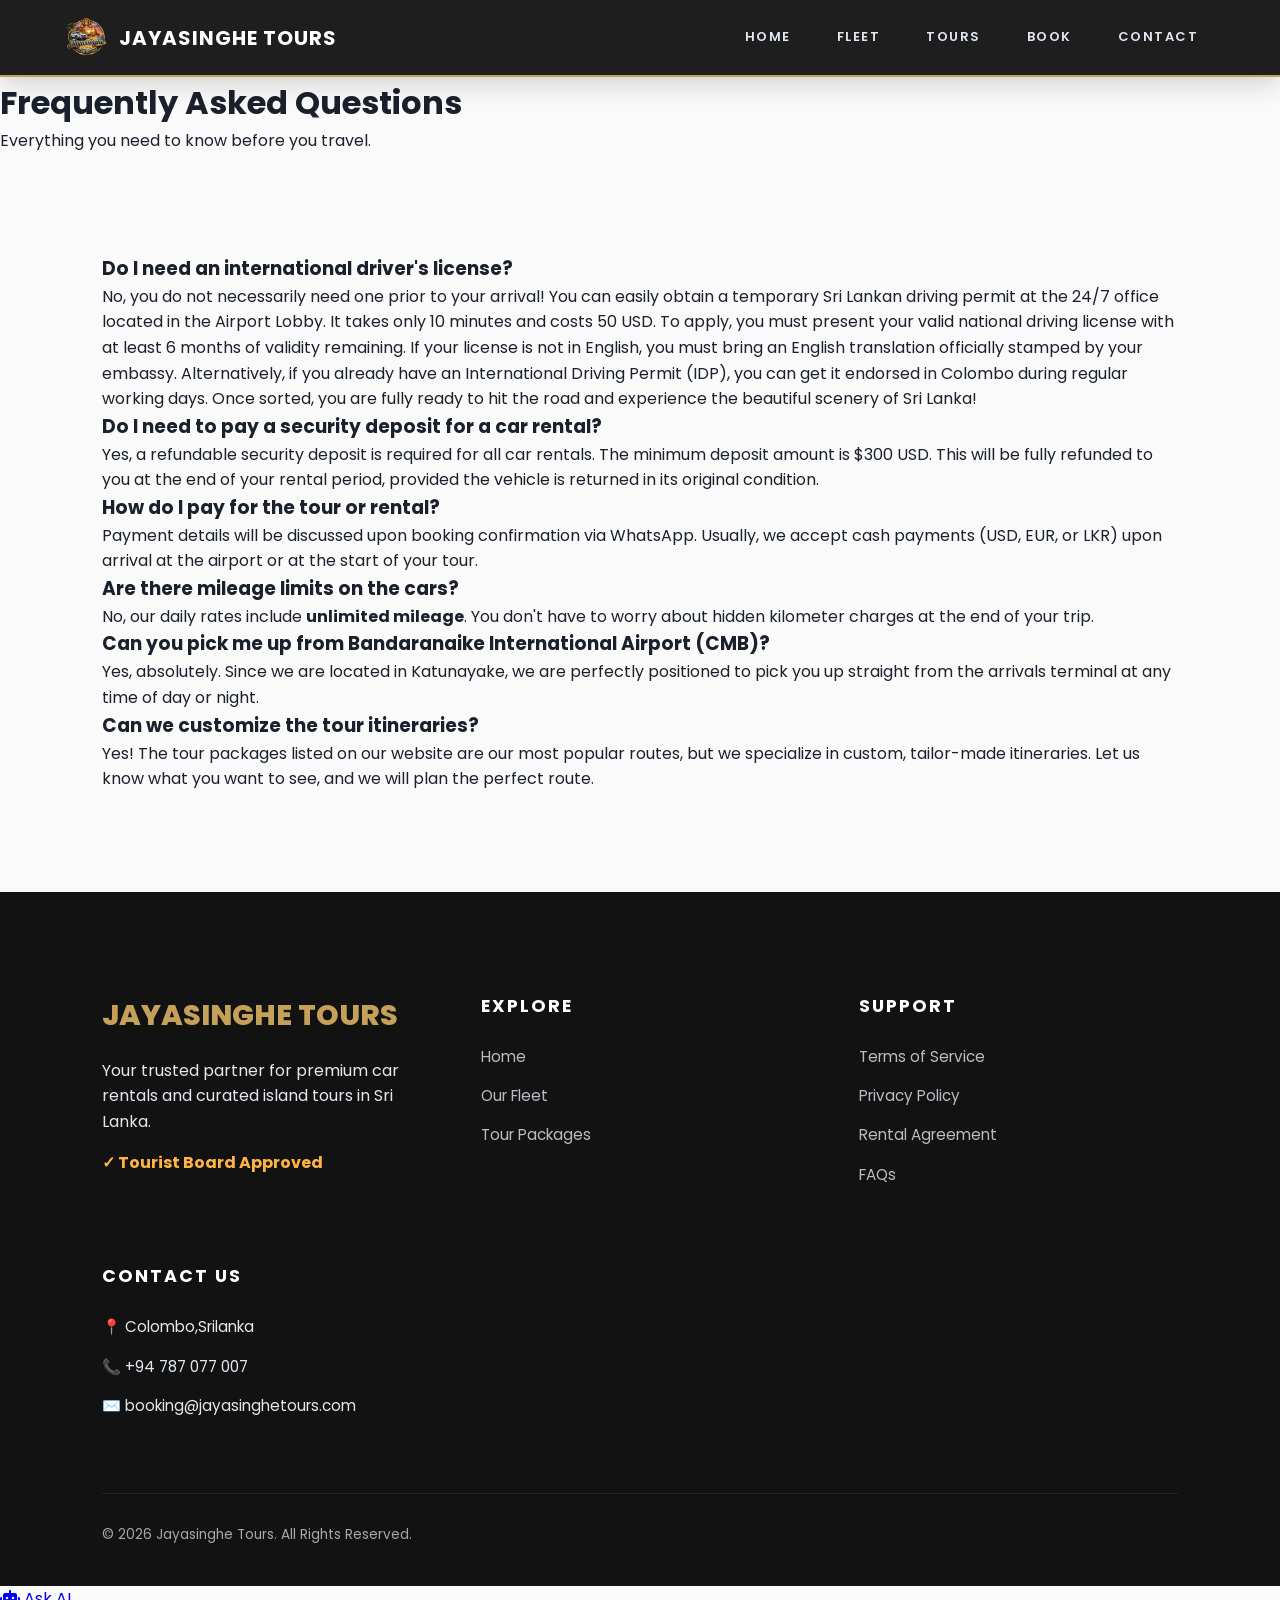
<file: faq.html>
<!DOCTYPE html>
<html lang="en">

<head>
  <meta charset="UTF-8">
  <meta name="viewport" content="width=device-width, initial-scale=1.0">
  <title>FAQs | Jayasinghe Tours</title>
  <meta name="description"
    content="Frequently asked questions about Jayasinghe Tours car rentals, day tours, and Sri Lanka travel packages.">
  <link rel="stylesheet" href="style.css">
  <link rel="preconnect" href="https://fonts.googleapis.com">
  <link rel="preconnect" href="https://fonts.gstatic.com" crossorigin>
  <link href="https://fonts.googleapis.com/css2?family=Poppins:wght@300;400;600;700&display=swap" rel="stylesheet">
  <link rel="icon" type="image/png" href="images/fav.png">
  <link rel="stylesheet" href="https://cdnjs.cloudflare.com/ajax/libs/font-awesome/6.4.0/css/all.min.css">
</head>

<body>

  <nav class="navbar">
    <a href="index.html" class="navbar-brand" style="text-decoration:none;">
      <img src="images/logo.png" alt="Jayasinghe Tours Logo">
      <h2>Jayasinghe Tours</h2>
    </a>
    <button class="hamburger" id="hamburger" aria-label="Toggle Navigation Menu">
      <span></span>
      <span></span>
      <span></span>
    </button>
    <div class="nav-links" id="nav-links">
      <a href="index.html">Home</a>
      <a href="index.html#cars">Fleet</a>
      <a href="index.html#tours">Tours</a>
      <a href="index.html#booking">Book</a>
      <a href="index.html#contact">Contact</a>
    </div>
  </nav>

  <header class="page-header">
    <h1>Frequently Asked Questions</h1>
    <p>Everything you need to know before you travel.</p>
  </header>

  <section class="section">
    <div class="legal-container reveal">

      <div class="faq-item">
        <h3>Do I need an international driver's license?</h3>
        <p>No, you do not necessarily need one prior to your arrival! You can easily obtain a temporary Sri Lankan
          driving permit at the 24/7 office located in the Airport Lobby. It takes only 10 minutes and costs 50 USD. To
          apply, you must present your valid national driving license with at least 6 months of validity remaining. If
          your license is not in English, you must bring an English translation officially stamped by your embassy.
          Alternatively, if you already have an International Driving Permit (IDP), you can get it endorsed in Colombo
          during regular working days. Once sorted, you are fully ready to hit the road and experience the beautiful
          scenery of Sri Lanka!</p>
      </div>

      <div class="faq-item">
        <h3>Do I need to pay a security deposit for a car rental?</h3>
        <p>Yes, a refundable security deposit is required for all car rentals. The minimum deposit amount is $300 USD. This will be fully refunded to you at the end of your rental period, provided the vehicle is returned in its original condition.</p>
      </div>

      <div class="faq-item">
        <h3>How do I pay for the tour or rental?</h3>
        <p>Payment details will be discussed upon booking confirmation via WhatsApp. Usually, we accept cash payments
          (USD, EUR, or LKR) upon arrival at the airport or at the start of your tour.</p>
      </div>

      <div class="faq-item">
        <h3>Are there mileage limits on the cars?</h3>
        <p>No, our daily rates include <strong>unlimited mileage</strong>. You don't have to worry about hidden
          kilometer charges at the end of your trip.</p>
      </div>

      <div class="faq-item">
        <h3>Can you pick me up from Bandaranaike International Airport (CMB)?</h3>
        <p>Yes, absolutely. Since we are located in Katunayake, we are perfectly positioned to pick you up straight from
          the arrivals terminal at any time of day or night.</p>
      </div>

      <div class="faq-item">
        <h3>Can we customize the tour itineraries?</h3>
        <p>Yes! The tour packages listed on our website are our most popular routes, but we specialize in custom,
          tailor-made itineraries. Let us know what you want to see, and we will plan the perfect route.</p>
      </div>

    </div>
  </section>

  <footer class="premium-footer" id="contact">
    <div class="footer-grid">
      <div class="footer-brand">
        <h3>Jayasinghe Tours</h3>
        <p>Your trusted partner for premium car rentals and curated island tours in Sri Lanka.</p>
        <p style="margin-top: 15px; font-weight: bold; color: #ffb347;">✓ Tourist Board Approved</p>
      </div>
      <div class="footer-links">
        <h3>Explore</h3>
        <ul>
          <li><a href="index.html">Home</a></li>
          <li><a href="index.html#cars">Our Fleet</a></li>
          <li><a href="index.html#tours">Tour Packages</a></li>
        </ul>
      </div>
      <div class="footer-links">
        <h3>Support</h3>
        <ul>
          <li><a href="terms.html">Terms of Service</a></li>
          <li><a href="privacy.html">Privacy Policy</a></li>
          <li><a href="rental-agreement.html">Rental Agreement</a></li>
          <li><a href="faq.html">FAQs</a></li>
        </ul>
      </div>
      <div class="footer-contact">
        <h3>Contact Us</h3>
        <ul>
          <li>📍 Colombo,Srilanka</li>
          <li>📞 +94 787 077 007</li>
          <li>✉️ booking@jayasinghetours.com</li>
        </ul>
      </div>
    </div>
    <div class="footer-bottom">
      <div class="copyright">&copy; 2026 Jayasinghe Tours. All Rights Reserved.</div>
    </div>
  </footer>

  <script src="script.js"></script>
  <!-- Floating AI Assistant Button -->
  <a href="ai-assistant.html" class="floating-ai-btn" aria-label="Open AI Assistant">
    <i class="fas fa-robot"></i>
    <span class="ai-tooltip">Ask AI</span>
  </a>
</body>

</html>
</file>
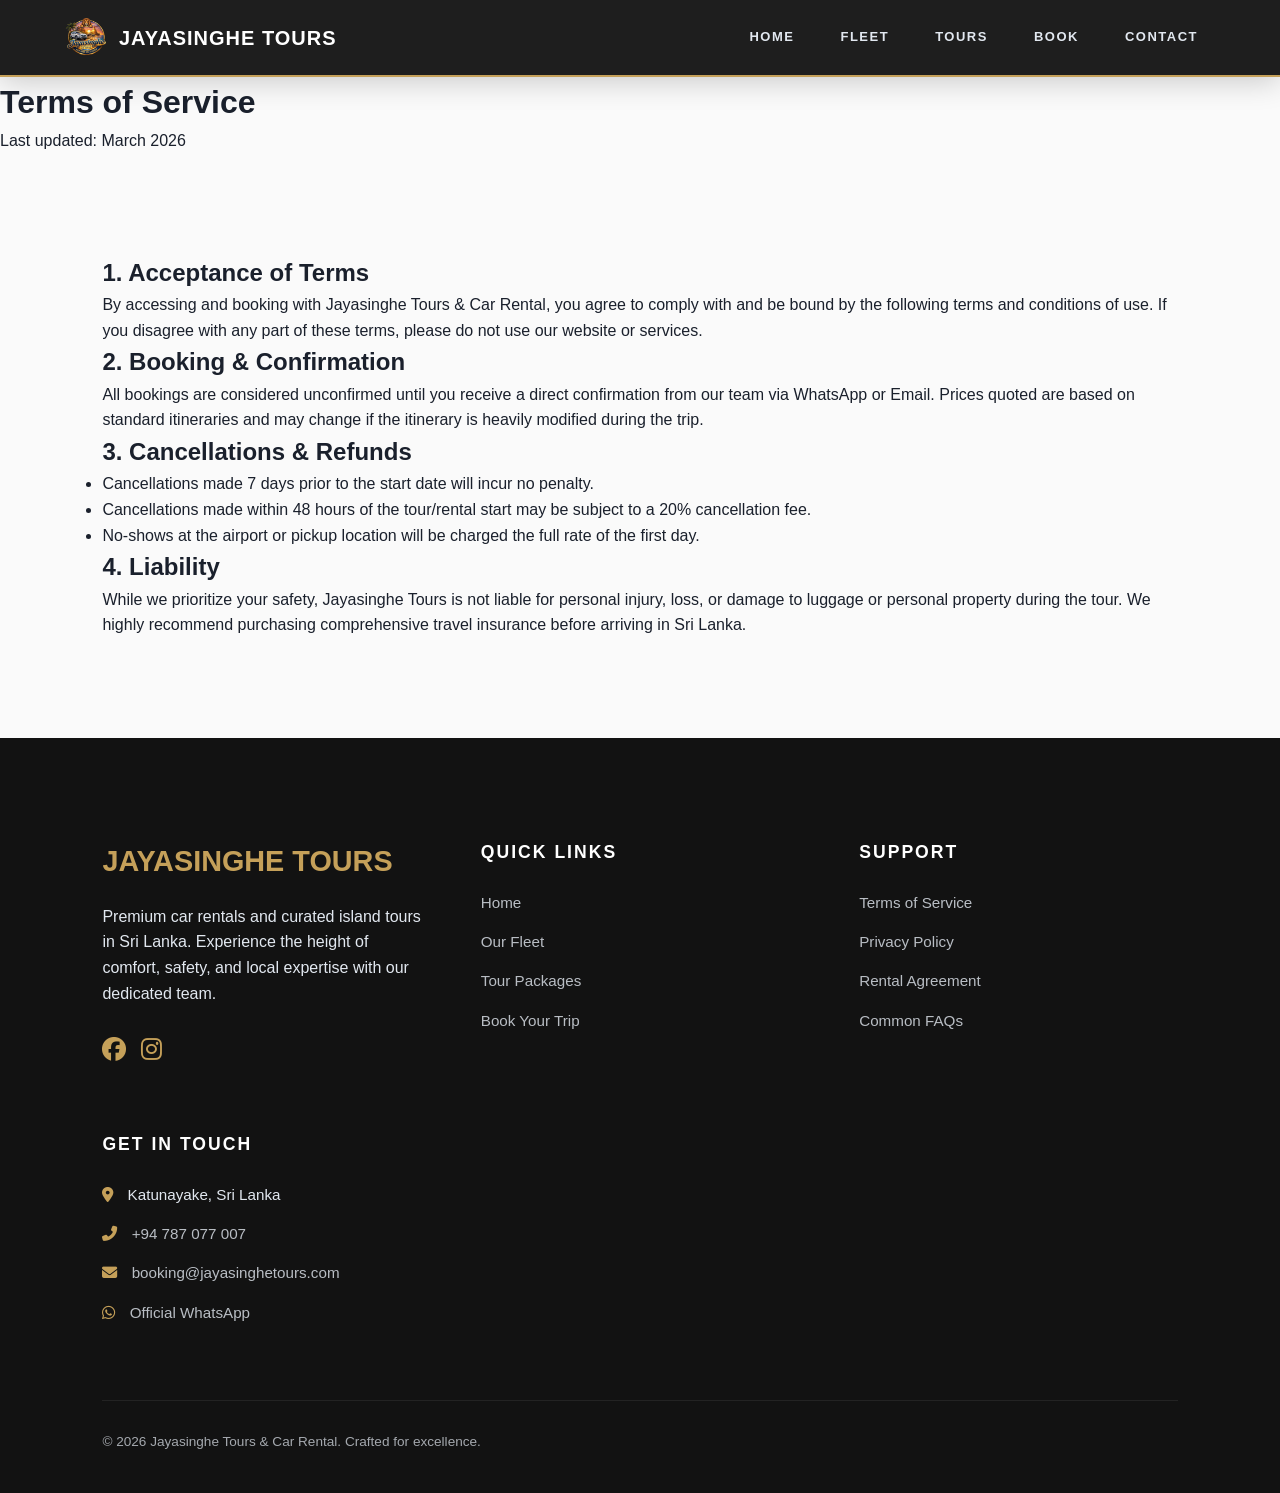
<file: terms.html>
<!DOCTYPE html>
<html lang="en">
<head>
  <meta charset="UTF-8">
  <meta name="viewport" content="width=device-width, initial-scale=1.0">
  <title>Terms & Conditions | Jayasinghe Tours</title>
  <link rel="stylesheet" href="style.css">
  <link rel="stylesheet" href="https://cdnjs.cloudflare.com/ajax/libs/font-awesome/6.4.0/css/all.min.css">
</head>
<body>

<nav class="navbar">
  <a href="index.html" class="navbar-brand" style="text-decoration:none;">
    <img src="images/logo.png" alt="Jayasinghe Tours Logo">
    <h2>Jayasinghe Tours</h2>
  </a>
  <button class="hamburger" id="hamburger" aria-label="Toggle Navigation Menu">
    <span></span>
    <span></span>
    <span></span>
  </button>
  <div class="nav-links" id="nav-links">
    <a href="index.html">Home</a>
    <a href="index.html#cars">Fleet</a>
    <a href="index.html#tours">Tours</a>
    <a href="index.html#booking">Book</a>
    <a href="index.html#contact">Contact</a>
  </div>
</nav>

<header class="page-header">
  <h1>Terms of Service</h1>
  <p>Last updated: March 2026</p>
</header>

<section class="section">
  <div class="legal-container reveal">
    <h2>1. Acceptance of Terms</h2>
    <p>By accessing and booking with Jayasinghe Tours & Car Rental, you agree to comply with and be bound by the following terms and conditions of use. If you disagree with any part of these terms, please do not use our website or services.</p>

    <h2>2. Booking & Confirmation</h2>
    <p>All bookings are considered unconfirmed until you receive a direct confirmation from our team via WhatsApp or Email. Prices quoted are based on standard itineraries and may change if the itinerary is heavily modified during the trip.</p>

    <h2>3. Cancellations & Refunds</h2>
    <ul>
      <li>Cancellations made 7 days prior to the start date will incur no penalty.</li>
      <li>Cancellations made within 48 hours of the tour/rental start may be subject to a 20% cancellation fee.</li>
      <li>No-shows at the airport or pickup location will be charged the full rate of the first day.</li>
    </ul>

    <h2>4. Liability</h2>
    <p>While we prioritize your safety, Jayasinghe Tours is not liable for personal injury, loss, or damage to luggage or personal property during the tour. We highly recommend purchasing comprehensive travel insurance before arriving in Sri Lanka.</p>
  </div>
</section>

  <footer class="premium-footer" id="contact">
    <div class="footer-grid">
      <div class="footer-brand">
        <h3>Jayasinghe Tours</h3>
        <p>Premium car rentals and curated island tours in Sri Lanka. Experience the height of comfort, safety, and local expertise with our dedicated team.</p>
        <div class="social-icons" style="margin-top: 25px; display: flex; gap: 15px;">
            <a href="https://www.facebook.com/JayasingheTour/" target="_blank" aria-label="Facebook" style="color: var(--primary-gold); font-size: 1.5rem;"><i class="fab fa-facebook"></i></a>
            <a href="#" aria-label="Instagram" style="color: var(--primary-gold); font-size: 1.5rem;"><i class="fab fa-instagram"></i></a>
            <a href="#" aria-label="TripAdvisor" style="color: var(--primary-gold); font-size: 1.5rem;"><i class="fab fa-tripadvisor"></i></a>
        </div>
      </div>

      <div class="footer-links">
        <h3>Quick Links</h3>
        <ul>
          <li><a href="index.html">Home</a></li>
          <li><a href="index.html#cars">Our Fleet</a></li>
          <li><a href="index.html#tours">Tour Packages</a></li>
          <li><a href="index.html#booking">Book Your Trip</a></li>
        </ul>
      </div>

      <div class="footer-links">
        <h3>Support</h3>
        <ul>
          <li><a href="terms.html">Terms of Service</a></li>
          <li><a href="privacy.html">Privacy Policy</a></li>
          <li><a href="rental-agreement.html">Rental Agreement</a></li>
          <li><a href="faq.html">Common FAQs</a></li>
        </ul>
      </div>

      <div class="footer-contact">
        <h3>Get In Touch</h3>
        <ul>
          <li><i class="fas fa-map-marker-alt" style="color: var(--primary-gold); margin-right: 10px;"></i> Katunayake, Sri Lanka</li>
          <li><i class="fas fa-phone-alt" style="color: var(--primary-gold); margin-right: 10px;"></i> <a href="tel:+94787077007">+94 787 077 007</a></li>
          <li><i class="fas fa-envelope" style="color: var(--primary-gold); margin-right: 10px;"></i> <a href="mailto:booking@jayasinghetours.com">booking@jayasinghetours.com</a></li>
          <li><i class="fab fa-whatsapp" style="color: var(--primary-gold); margin-right: 10px;"></i> <a href="https://wa.me/94787077007">Official WhatsApp</a></li>
        </ul>
      </div>
    </div>

    <div class="footer-bottom">
      <div class="copyright">&copy; 2026 Jayasinghe Tours & Car Rental. Crafted for excellence.</div>
    </div>
  </footer>

<script src="script.js"></script>
</body>
</html>
</file>
<file: style.css>
:root {
    --primary-gold: #C5A059;
    --primary-dark: #121212;
    --secondary-dark: #1E1E1E;
    --accent-gold: #E5C27C;
    --text-main: #1A202C;
    --text-muted: #4A5568;
    --text-light: #E2E8F0;
    --white: #FFFFFF;
    --glass: rgba(255, 255, 255, 0.05);
    --glass-border: rgba(255, 255, 255, 0.1);
    --shadow-soft: 0 10px 30px rgba(0, 0, 0, 0.08);
    --shadow-gold: 0 10px 25px rgba(197, 160, 89, 0.3);
}

* {
    box-sizing: border-box;
    margin: 0;
    padding: 0;
    font-family: 'Poppins', sans-serif;
}

html {
    scroll-behavior: smooth;
}

body {
    background: #fafafa;
    color: var(--text-main);
    line-height: 1.6;
    -webkit-overflow-scrolling: touch;
}

/* SEO Helper */
.sr-only {
    position: absolute;
    width: 1px;
    height: 1px;
    padding: 0;
    margin: -1px;
    overflow: hidden;
    clip: rect(0, 0, 0, 0);
    border: 0;
}

/* ========================================= */
/* 2. PRELOADER                              */
/* ========================================= */
#preloader {
    position: fixed;
    top: 0;
    left: 0;
    width: 100%;
    height: 100%;
    background: #ffffff;
    display: flex;
    justify-content: center;
    align-items: center;
    z-index: 9999;
    transition: opacity 0.5s ease;
    pointer-events: none;
}

.spinner {
    width: 50px;
    height: 50px;
    border: 5px solid #f3f3f3;
    border-top: 5px solid #ffb347;
    border-radius: 50%;
    animation: spin 1s linear infinite;
    margin: 0 auto;
}

.welcome-text {
    color: #1a202c;
    font-size: 24px;
    margin-top: 20px;
    animation: pulse 1.5s infinite;
    text-align: center;
    font-weight: 600;
}

@keyframes spin {
    0% {
        transform: rotate(0deg);
    }

    100% {
        transform: rotate(360deg);
    }
}

@keyframes pulse {
    0% {
        opacity: 0.6;
    }

    50% {
        opacity: 1;
    }

    100% {
        opacity: 0.6;
    }
}

/* ========================================= */
/* 3. PREMIUM NAVBAR                         */
/* ========================================= */
.navbar {
    display: flex;
    justify-content: space-between;
    align-items: center;
    background: rgba(18, 18, 18, 0.95);
    -webkit-backdrop-filter: blur(15px);
    backdrop-filter: blur(15px);
    box-shadow: 0 4px 30px rgba(0, 0, 0, 0.2);
    padding: 15px 5%;
    border-bottom: 2px solid var(--primary-gold);
    position: -webkit-sticky;
    position: sticky;
    top: 0;
    z-index: 1000;
}

.navbar-brand {
    display: flex;
    align-items: center;
    gap: 10px;
    text-decoration: none;
}

.navbar-brand img {
    height: 45px;
}

.navbar-brand h2 {
    font-size: 20px;
    color: #ffffff;
    letter-spacing: 1px;
    text-transform: uppercase;
}

.nav-links {
    display: flex;
    align-items: center;
}

.nav-links a {
    color: var(--text-light);
    font-weight: 600;
    text-transform: uppercase;
    font-size: 13px;
    letter-spacing: 1.5px;
    padding: 8px 18px;
    border-radius: 4px;
    text-decoration: none;
    margin-left: 10px;
    transition: all 0.4s cubic-bezier(0.4, 0, 0.2, 1);
    position: relative;
}

.nav-links a::after {
    content: '';
    position: absolute;
    bottom: 0;
    left: 50%;
    width: 0;
    height: 2px;
    background: var(--primary-gold);
    transition: 0.3s;
    transform: translateX(-50%);
}

.nav-links a:hover {
    color: var(--primary-gold);
}

.nav-links a:hover::after {
    width: 40%;
}

.hamburger {
    display: none;
    cursor: pointer;
    border: none;
    background: transparent;
    padding: 5px;
    outline: none;
}

.hamburger span {
    display: block;
    width: 25px;
    height: 3px;
    background: #ffffff;
    margin: 5px 0;
    transition: 0.4s ease;
    transform-origin: 1px;
}

.hamburger.active span:nth-child(1) {
    transform: rotate(45deg);
}

.hamburger.active span:nth-child(2) {
    opacity: 0;
}

.hamburger.active span:nth-child(3) {
    transform: rotate(-45deg);
}

/* ========================================= */
/* 4. HERO SLIDER                             */
/* ========================================= */

.hero-slider {
    width: 100%;
    position: relative;
    overflow: hidden;
    background: #0a0a0a;
    /* Fixed Ratio 2.6:1 matches the panoramic banners perfectly */
    aspect-ratio: 2.6 / 1;
}

.slide {
    position: absolute;
    inset: 0;
    width: 100%;
    height: 100%;
    opacity: 0;
    transition: opacity 1.5s ease-in-out;
    pointer-events: none;
    z-index: 0;
}

.active-slide {
    opacity: 1;
    z-index: 1;
    pointer-events: auto;
}

.slide-bg-img {
    position: absolute;
    inset: 0;
    width: 100%;
    height: 100%;
    /* Covers the container perfectly without cropping the sides of the 2.6:1 banners */
    object-fit: cover;
    object-position: center center;
    display: block;
    transform-origin: center center;
    will-change: transform;
}

.active-slide .slide-bg-img {
    animation: kenBurns 20s ease-in-out infinite alternate;
}

@keyframes kenBurns {
    from { transform: scale(1);    }
    to   { transform: scale(1.06); }
}

.slide-overlay {
    position: absolute;
    inset: 0;
    /* Subtle darken at bottom to make button stand out */
    background: linear-gradient(
        to bottom,
        rgba(0, 0, 0, 0.05) 0%,
        rgba(0, 0, 0, 0.45) 100%
    );
    z-index: 1;
}

/* Repositioned Call to Action Button */
.slide-cta {
    position: absolute;
    bottom: 12%; 
    left: 50%;
    transform: translateX(-50%);
    z-index: 5;
    width: 100%;
    text-align: center;
}

.dots-container {
    position: absolute;
    bottom: 25px;
    left: 0;
    width: 100%;
    text-align: center;
    z-index: 10;
}


.dot {
    display: inline-block;
    width: 8px;
    height: 8px;
    margin: 0 8px;
    background: rgba(255, 255, 255, 0.3);
    border-radius: 50%;
    cursor: pointer;
    transition: 0.4s ease;
    border: 1px solid rgba(255, 255, 255, 0.5);
}

.active-dot {
    background: var(--primary-gold);
    border-color: var(--primary-gold);
    transform: scale(1.5);
}

.hero-btn,
.btn-submit {
    display: inline-flex;
    align-items: center;
    gap: 10px;
    padding: 18px 40px;
    border-radius: 4px;
    font-weight: 700;
    text-decoration: none;
    cursor: pointer;
    background: linear-gradient(135deg, var(--primary-gold) 0%, var(--accent-gold) 100%);
    box-shadow: var(--shadow-gold);
    border: none;
    color: #121212;
    transition: all 0.4s cubic-bezier(0.175, 0.885, 0.32, 1.275);
    text-transform: uppercase;
    letter-spacing: 1px;
    font-size: 14px;
}

.hero-btn:hover,
.btn-submit:hover {
    transform: translateY(-5px);
    box-shadow: 0 15px 35px rgba(197, 160, 89, 0.5);
}

/* ========================================= */
/* 5. SECTIONS & CARDS                       */
/* ========================================= */
.section {
    padding: 100px 8%;
}

.section-header {
    text-align: center;
    margin-bottom: 60px;
    max-width: 800px;
    margin-left: auto;
    margin-right: auto;
}

.section-header h2 {
    font-size: 3rem;
    color: var(--primary-dark);
    margin-bottom: 15px;
    font-weight: 800;
    text-transform: uppercase;
    letter-spacing: -0.5px;
}

.section-header p {
    color: var(--text-muted);
    font-size: 1.2rem;
    font-weight: 400;
}

.cards-grid {
    display: grid;
    grid-template-columns: repeat(auto-fit, minmax(320px, 1fr));
    gap: 40px;
}

.horizontal-card {
    background: var(--white);
    border-radius: 4px;
    overflow: hidden;
    cursor: pointer;
    border: 1px solid rgba(0, 0, 0, 0.05);
    box-shadow: var(--shadow-soft);
    transition: all 0.5s cubic-bezier(0.23, 1, 0.32, 1);
    position: relative;
}

.horizontal-card::after {
    content: '';
    position: absolute;
    bottom: 0;
    left: 0;
    width: 100%;
    height: 3px;
    background: var(--primary-gold);
    transform: scaleX(0);
    transition: 0.4s cubic-bezier(0.165, 0.84, 0.44, 1);
    transform-origin: left;
    z-index: 5; /* Ensure it stays on top of .card-content */
}

.horizontal-card:hover {
    transform: translateY(-15px);
    box-shadow: 0 20px 40px rgba(0, 0, 0, 0.12);
}

.horizontal-card:hover::after {
    transform: scaleX(1);
}

.horizontal-card img {
    width: 100%;
    height: 250px;
    object-fit: cover;
    transition: 0.6s;
}

.horizontal-card:hover img {
    transform: scale(1.1);
}

.card-content {
    padding: 30px;
    position: relative;
    background: var(--white);
    z-index: 2;
}

.card-content h3 {
    font-size: 1.5rem;
    color: var(--primary-dark);
    margin-bottom: 8px;
    font-weight: 700;
}

.subtitle {
    color: var(--primary-gold);
    font-size: 0.85rem;
    margin-bottom: 15px;
    font-weight: 700;
    text-transform: uppercase;
    letter-spacing: 1px;
}

.desc {
    color: var(--text-muted);
    font-size: 0.95rem;
    line-height: 1.7;
}

.price {
    color: var(--primary-dark);
    font-weight: 800;
    font-size: 1.4rem;
    margin: 20px 0;
    display: flex;
    align-items: center;
    gap: 5px;
}

.price::before {
    content: 'Starts';
    font-size: 0.7rem;
    font-weight: 600;
    text-transform: uppercase;
    color: var(--text-muted);
}

.view-btn {
    display: inline-block;
    color: var(--primary-dark);
    font-weight: 700;
    font-size: 0.85rem;
    text-transform: uppercase;
    letter-spacing: 1px;
    border-bottom: 2px solid var(--primary-gold);
    padding-bottom: 2px;
}

/* ========================================= */
/* 6. BOOKING FORM                           */
/* ========================================= */
.booking-card {
    background: var(--white);
    padding: 50px;
    border-radius: 4px;
    box-shadow: var(--shadow-soft);
    max-width: 800px;
    margin: 0 auto;
    border: 1px solid rgba(0, 0, 0, 0.05);
}

.form-row {
    display: grid;
    grid-template-columns: 1fr 1fr;
    gap: 20px;
    margin-bottom: 20px;
}

input,
select,
textarea {
    width: 100%;
    padding: 16px;
    border: 1px solid #e2e8f0;
    border-radius: 4px;
    font-size: 15px;
    outline: none;
    transition: 0.3s;
    background: #fafafa;
}

input:focus,
select:focus,
textarea:focus {
    border-color: var(--primary-gold);
    box-shadow: 0 0 0 3px rgba(197, 160, 89, 0.1);
    background: var(--white);
}

.btn-submit {
    width: 100%;
    margin-top: 10px;
    font-size: 16px;
    justify-content: center;
}

.booking-btn-row {
    display: flex;
    gap: 20px;
    margin-top: 30px;
    flex-wrap: wrap;
}

.booking-action-btn {
    flex: 1 1 0;
    min-width: 180px;
    display: flex;
    align-items: center;
    justify-content: center;
    gap: 12px;
    padding: 18px 25px;
    border-radius: 4px;
    font-size: 14px;
    font-weight: 700;
    text-decoration: none;
    cursor: pointer;
    border: none;
    transition: all 0.4s cubic-bezier(0.165, 0.84, 0.44, 1);
    letter-spacing: 1px;
    text-transform: uppercase;
}

.email-btn {
    background: var(--primary-dark);
    color: var(--white);
}

.email-btn:hover {
    background: #000;
    transform: translateY(-3px);
    box-shadow: 0 10px 20px rgba(0, 0, 0, 0.15);
}

.whatsapp-btn {
    background: #25D366;
    color: #fff;
}

.whatsapp-btn:hover {
    background: #128C4A;
    transform: translateY(-3px);
    box-shadow: 0 10px 20px rgba(37, 211, 102, 0.2);
}

/* ========================================= */
/* 7. FOOTER                                 */
/* ========================================= */
.premium-footer {
    background: var(--primary-dark);
    color: var(--text-light);
    padding: 100px 8% 40px;
}

.footer-grid {
    display: grid;
    grid-template-columns: repeat(auto-fit, minmax(250px, 1fr));
    gap: 60px;
    margin-bottom: 60px;
}

.footer-brand h3 {
    color: var(--primary-gold);
    font-size: 1.8rem;
    margin-bottom: 20px;
    font-weight: 800;
    text-transform: uppercase;
}

.footer-links h3,
.footer-contact h3 {
    color: var(--white);
    margin-bottom: 25px;
    font-size: 1.1rem;
    text-transform: uppercase;
    letter-spacing: 2px;
}

.footer-links ul,
.footer-contact ul {
    list-style: none;
}

.footer-links li,
.footer-contact li {
    margin-bottom: 15px;
    font-size: 0.95rem;
}

.footer-links a,
.footer-contact a {
    color: var(--text-light);
    text-decoration: none;
    transition: 0.3s;
    opacity: 0.8;
}

.footer-links a:hover,
.footer-contact a:hover {
    color: var(--primary-gold);
    padding-left: 8px;
    opacity: 1;
}

.footer-contact a:hover {
    padding-left: 0;
}

.footer-bottom {
    border-top: 1px solid rgba(255, 255, 255, 0.1);
    padding-top: 30px;
    display: flex;
    justify-content: space-between;
    align-items: center;
    flex-wrap: wrap;
    font-size: 0.85rem;
    opacity: 0.7;
}

/* ========================================= */
/* 8. MODALS                                 */
/* ========================================= */
.modal {
    display: none;
    position: fixed;
    z-index: 2000;
    top: 0;
    left: 0;
    width: 100%;
    height: 100%;
    background: rgba(10, 10, 10, 0.95);
    overflow-y: auto;
    -webkit-overflow-scrolling: touch;
    -webkit-backdrop-filter: blur(10px);
    backdrop-filter: blur(10px);
}

.modal-content {
    background: var(--white);
    margin: 3% auto;
    padding: 40px;
    width: 90%;
    max-width: 850px;
    border-radius: 4px;
    position: relative;
    box-shadow: 0 50px 100px rgba(0, 0, 0, 0.5);
    border: 1px solid rgba(255, 255, 255, 0.1);
}

.close {
    position: absolute;
    right: 25px;
    top: 15px;
    font-size: 30px;
    font-weight: 300;
    cursor: pointer;
    z-index: 100;
    color: var(--text-muted);
    transition: 0.3s;
}

.close:hover {
    color: var(--primary-gold);
    transform: rotate(90deg);
}

.modal-slider {
    position: relative;
    overflow: hidden;
    margin-bottom: 30px;
    border-radius: 2px;
    background: #000;
}

.modal-track {
    display: flex;
    transition: transform 0.6s cubic-bezier(0.23, 1, 0.32, 1);
}

.modal-track img {
    width: 100%;
    flex-shrink: 0;
    object-fit: cover;
    max-height: 500px;
}

.slider-btn {
    position: absolute;
    top: 50%;
    transform: translateY(-50%);
    background: rgba(255, 255, 255, 0.1);
    color: white;
    width: 50px;
    height: 50px;
    cursor: pointer;
    font-size: 18px;
    border-radius: 50%;
    border: 1px solid rgba(255, 255, 255, 0.2);
    z-index: 10;
    transition: 0.3s;
    backdrop-filter: blur(5px);
}

.slider-btn.left {
    left: 20px;
}

.slider-btn.right {
    right: 20px;
}

.slider-btn:hover {
    background: var(--primary-gold);
    color: #121212;
    border-color: var(--primary-gold);
}

.modal h2 {
    font-size: 2.2rem;
    color: var(--primary-dark);
    margin-bottom: 20px;
    font-weight: 800;
    text-transform: uppercase;
}

.modal-features {
    list-style: none;
    margin: 25px 0 35px 0;
    display: grid;
    grid-template-columns: 1fr 1fr;
    gap: 15px;
}

.modal-features li {
    font-size: 0.95rem;
    color: var(--text-muted);
    display: flex;
    align-items: center;
    gap: 12px;
}

.modal-features li i {
    color: var(--primary-gold);
    font-size: 1.1rem;
}

/* ========================================= */
/* 9. FEATURES (TRUST SECTION)               */
/* ========================================= */
.features-grid {
    display: grid;
    grid-template-columns: repeat(auto-fit, minmax(280px, 1fr));
    gap: 30px;
    margin-top: 50px;
}

.feature-item {
    padding: 40px;
    background: var(--white);
    border: 1px solid rgba(0, 0, 0, 0.05);
    text-align: center;
    transition: all 0.4s cubic-bezier(0.165, 0.84, 0.44, 1);
    position: relative;
    overflow: hidden;
}

.feature-item::after {
    content: '';
    position: absolute;
    bottom: 0;
    left: 0;
    width: 100%;
    height: 3px;
    background: var(--primary-gold);
    transform: scaleX(0);
    transition: 0.4s cubic-bezier(0.165, 0.84, 0.44, 1);
    transform-origin: left;
    z-index: 5;
}

.feature-item:hover {
    transform: translateY(-15px);
    border-color: var(--primary-gold);
    box-shadow: var(--shadow-soft);
}

.feature-item:hover::after {
    transform: scaleX(1);
}

.feature-item i {
    font-size: 2.5rem;
    color: var(--primary-gold);
    margin-bottom: 20px;
}

.feature-item h3 {
    font-size: 1.2rem;
    margin-bottom: 12px;
    font-weight: 700;
    text-transform: uppercase;
}

.feature-item p {
    font-size: 0.95rem;
    color: var(--text-muted);
}

/* ========================================= */
/* 10. CUSTOM CHAT WIDGET                    */
/* ========================================= */

@keyframes pulseRing {
    0% { box-shadow: 0 0 0 0 rgba(37, 211, 102, 0.6); }
    70% { box-shadow: 0 0 0 20px rgba(37, 211, 102, 0); }
    100% { box-shadow: 0 0 0 0 rgba(37, 211, 102, 0); }
}

.chat-widget-container {
    position: fixed;
    bottom: 25px;
    right: 25px;
    width: 60px;
    height: 60px;
    background: linear-gradient(135deg, #25d366 0%, #128c7e 100%);
    border-radius: 50%;
    box-shadow: 0 10px 25px rgba(37, 211, 102, 0.4);
    z-index: 1000;
    transition: 0.4s cubic-bezier(0.25, 0.8, 0.25, 1);
    display: flex;
    flex-direction: column;
    overflow: hidden;
    animation: pulseRing 2.5s infinite;
}

.chat-widget-container.open {
    width: 350px;
    height: 480px;
    max-height: 80vh;
    border-radius: 12px;
    background: #fff;
    box-shadow: 0 15px 40px rgba(0, 0, 0, 0.2);
    animation: none;
}

.chat-widget-header {
    background: #128c7e;
    color: #fff;
    padding: 15px 20px;
    display: flex;
    justify-content: space-between;
    align-items: center;
    cursor: pointer;
    min-height: 60px;
    border-radius: 50%;
    transition: border-radius 0.3s;
    position: relative;
}

.chat-widget-container.open .chat-widget-header {
    border-radius: 12px 12px 0 0;
}

.chat-header-info {
    display: flex;
    align-items: center;
    gap: 12px;
    opacity: 0;
    pointer-events: none;
    transition: 0.3s;
}

.chat-widget-container.open .chat-header-info {
    opacity: 1;
    pointer-events: auto;
}

.chat-avatar img {
    width: 38px;
    height: 38px;
    border-radius: 50%;
    object-fit: cover;
    background: #fff;
    padding: 2px;
}

.chat-title h4 {
    font-size: 15px;
    margin: 0;
    font-weight: 600;
}

.chat-title p {
    font-size: 11px;
    margin: 0;
    opacity: 0.9;
    display: flex;
    align-items: center;
    gap: 4px;
}

.green-dot {
    width: 8px;
    height: 8px;
    background: #4ade80;
    border-radius: 50%;
    display: inline-block;
}

.open-chat-icon {
    position: absolute;
    top: 50%;
    left: 50%;
    transform: translate(-50%, -50%);
    font-size: 32px;
    transition: 0.3s;
}

.chat-widget-container.open .open-chat-icon {
    opacity: 0;
    pointer-events: none;
    transform: translate(-50%, -50%) scale(0.5);
}

.close-chat-icon {
    font-size: 18px;
    opacity: 0;
    pointer-events: none;
    transition: 0.3s;
}

.chat-widget-container.open .close-chat-icon {
    opacity: 1;
    pointer-events: auto;
}

.chat-widget-body {
    flex: 1;
    background: #e5ddd5;
    background-image: url('data:image/svg+xml,%3Csvg width="60" height="60" viewBox="0 0 60 60" xmlns="http://www.w3.org/2000/svg"%3E%3Cg fill="none" fill-rule="evenodd"%3E%3Cg fill="%23dcd2c6" fill-opacity="0.4"%3E%3Cpath d="M36 34v-4h-2v4h-4v2h4v4h2v-4h4v-2h-4zm0-30V0h-2v4h-4v2h4v4h2V6h4V4h-4zM6 34v-4H4v4H0v2h4v4h2v-4h4v-2H6zM6 4V0H4v4H0v2h4v4h2V6h4V4H6z"/%3E%3C/g%3E%3C/g%3E%3C/svg%3E');
    padding: 20px;
    overflow-y: auto;
    display: flex;
    flex-direction: column;
    gap: 10px;
    opacity: 0;
    transition: 0.3s;
}

.chat-widget-container.open .chat-widget-body {
    opacity: 1;
}

.chat-message {
    max-width: 85%;
    display: flex;
    gap: 10px;
    animation: fadeInChat 0.5s ease-out;
}

@keyframes fadeInChat {
    from { opacity: 0; transform: translateY(10px); }
    to { opacity: 1; transform: translateY(0); }
}

.bot-message .message-content {
    background: #fff;
    color: #333;
    padding: 12px 15px;
    border-radius: 0 12px 12px 12px;
    font-size: 13px;
    line-height: 1.5;
    box-shadow: 0 1px 2px rgba(0,0,0,0.1);
}

.bot-message .message-content p {
    margin-bottom: 8px;
}
.bot-message .message-content p:last-child {
    margin-bottom: 0;
}

.user-message {
    align-self: flex-end;
}

.user-message .message-content {
    background: #dcf8c6;
    color: #333;
    padding: 12px 15px;
    border-radius: 12px 0 12px 12px;
    font-size: 13px;
    line-height: 1.5;
    box-shadow: 0 1px 2px rgba(0,0,0,0.1);
}

.chat-time {
    font-size: 11px;
    color: #888;
    text-align: center;
    margin-top: 5px;
    margin-bottom: 5px;
}

.chat-widget-input-area {
    padding: 12px 15px;
    background: #f0f0f0;
    display: flex;
    gap: 10px;
    align-items: center;
    opacity: 0;
    transition: 0.3s;
}

.chat-widget-container.open .chat-widget-input-area {
    opacity: 1;
}

#chat-user-input {
    flex: 1;
    border: none;
    padding: 12px 15px;
    border-radius: 20px;
    background: #fff;
    font-size: 14px;
    outline: none;
    box-shadow: inset 0 1px 3px rgba(0,0,0,0.1);
    color: var(--text-main);
}

#chat-user-input:focus {
    box-shadow: inset 0 1px 3px rgba(0,0,0,0.2);
}

.chat-send-btn {
    background: #128c7e;
    color: #fff;
    border: none;
    width: 42px;
    height: 42px;
    border-radius: 50%;
    display: flex;
    align-items: center;
    justify-content: center;
    cursor: pointer;
    transition: 0.2s;
    font-size: 16px;
}

.chat-send-btn:hover {
    background: #075e54;
    transform: scale(1.05);
}

/* Quick Reply Buttons */
.chat-quick-replies {
    display: flex;
    flex-wrap: wrap;
    gap: 8px;
    margin-top: 5px;
    padding-left: 2px;
    animation: fadeInChat 0.5s ease-out 0.6s both;
}

.quick-reply-btn {
    background: #fff;
    color: #128c7e;
    border: 1px solid #128c7e;
    padding: 8px 14px;
    border-radius: 20px;
    font-size: 12px;
    font-weight: 600;
    cursor: pointer;
    transition: all 0.2s ease;
    outline: none;
    box-shadow: 0 1px 3px rgba(0,0,0,0.05);
}

.quick-reply-btn:hover {
    background: #128c7e;
    color: #fff;
    transform: translateY(-2px);
    box-shadow: 0 3px 6px rgba(18, 140, 126, 0.2);
}

/* Typing Indicator */
.typing-indicator {
    display: inline-flex;
    align-items: center;
    gap: 4px;
    padding: 12px 15px;
    background: #fff;
    border-radius: 0 12px 12px 12px;
    box-shadow: 0 1px 2px rgba(0,0,0,0.1);
    animation: fadeInChat 0.3s ease-out;
}

.typing-dot {
    width: 6px;
    height: 6px;
    background: #bbb;
    border-radius: 50%;
    animation: typing 1.4s infinite ease-in-out both;
}

.typing-dot:nth-child(1) { animation-delay: -0.32s; }
.typing-dot:nth-child(2) { animation-delay: -0.16s; }
.typing-dot:nth-child(3) { animation-delay: 0s; }

@keyframes typing {
    0%, 80%, 100% { transform: scale(0); }
    40% { transform: scale(1); }
}

/* ========================================= */
/* 11. HELPERS & ANIMATIONS                  */
/* ========================================= */

a,
button {
    -webkit-tap-highlight-color: transparent;
}

.reveal {
    opacity: 0;
    transform: translateY(40px);
    transition: 1s cubic-bezier(0.5, 0, 0, 1);
}

.reveal.active {
    opacity: 1;
    transform: translateY(0);
}

/* ========================================= */
/* 11. MEDIA QUERIES                          */
/* ========================================= */

@media screen and (max-width: 768px) {

    .hero-slider {
        /* Maintain the 2.6:1 ratio on mobile to keep the whole banner visible */
        aspect-ratio: 2.6 / 1;
        height: auto;
    }

    .slide-cta {
        bottom: 12%;
    }

    .hero-btn {
        padding: 10px 18px;
        font-size: 11px;
    }

    .dots-container {
        bottom: 8px;
    }

    /* ── Navbar Mobile Overlay ── */
    .hamburger {
        display: block;
        z-index: 1001;
    }

    .nav-links {
        display: none;
        position: fixed;
        top: 0;
        left: 0;
        width: 100%;
        height: 100vh;
        background: rgba(18, 18, 18, 0.98);
        flex-direction: column;
        justify-content: center;
        align-items: center;
        z-index: 999;
    }

    .nav-links.active {
        display: flex;
    }

    .nav-links a {
        margin: 15px 0;
        font-size: 1.4rem;
        color: var(--white);
    }

    /* ── Cards — touch-optimized, no hover lift ── */
    .cards-grid {
        display: flex;
        flex-direction: column;
        gap: 20px;
        padding: 0 5px;
    }

    .horizontal-card {
        height: auto;
        border-radius: 16px;
        box-shadow: 0 8px 24px rgba(0, 0, 0, 0.08);
        margin-bottom: 0;
        /* Disable desktop hover lift on touch */
        transform: none !important;
    }

    /* Card tap feedback instead of hover lift */
    .horizontal-card:active {
        transform: scale(0.98) !important;
        box-shadow: 0 4px 12px rgba(0, 0, 0, 0.12);
    }

    /* Gold underline still animates on tap ─ keep it */
    .horizontal-card img {
        width: 100%;
        height: 210px;
        border-radius: 16px 16px 0 0;
        object-fit: cover;
        /* Disable desktop image zoom on hover */
        transform: none !important;
    }

    .card-content {
        padding: 22px 18px;
    }

    .card-content h3 {
        font-size: 1.3rem;
        margin-bottom: 6px;
    }

    /* ── General Layout ── */
    .section {
        padding: 55px 5%;
    }

    .section-header {
        margin-bottom: 35px;
    }

    .section-header h2 {
        font-size: 1.8rem;
    }

    .features-grid {
        grid-template-columns: 1fr;
        gap: 18px;
    }

    .feature-item {
        padding: 28px 20px;
        transform: none !important;  /* disable hover lift on mobile */
    }

    .feature-item::after {
        display: none; /* remove gold line on mobile to keep it simple */
    }

    /* ── Booking Card ── */
    .booking-card {
        padding: 30px 18px;
        width: 100%;
        border-radius: 12px;
    }

    .form-row {
        grid-template-columns: 1fr;
        gap: 12px;
    }

    input,
    select,
    textarea {
        font-size: 16px;  /* prevents iOS zoom */
        padding: 14px 16px;
    }

    .booking-btn-row {
        flex-direction: column;
        gap: 12px;
    }

    /* ── Modals ── */
    .modal-content {
        width: 94%;
        padding: 22px 16px;
        margin: 4vh auto;
    }

    .modal-features {
        grid-template-columns: 1fr;
        gap: 10px;
    }

    /* ── Footer ── */
    .footer-grid {
        gap: 35px;
    }

    .premium-footer {
        padding: 60px 6% 40px;
    }
}

/* ── Small Phones (≤480px) ── */
@media screen and (max-width: 480px) {

    .slide-content h1 {
        font-size: 1.4rem;
    }

    .slide-content p {
        font-size: 0.85rem;
    }

    .hero-btn {
        padding: 11px 18px;
        font-size: 12px;
    }

    .section-header h2 {
        font-size: 1.55rem;
    }

    .horizontal-card img {
        height: 185px;
    }

    .navbar-brand h2 {
        font-size: 16px;
    }
}

/* ── Very Small Phones (≤375px) ── */
@media screen and (max-width: 375px) {

    .hero-slider {
        /* On very small phones, banner starts to get too thin at 2.6:1.
           Allow a slightly "taller" box and use object-fit: contain to ensure full image visibility. */
        aspect-ratio: 2.2 / 1; 
    }

    .slide-bg-img {
        object-fit: contain;
    }

    .slide-cta {
        bottom: 8%;
    }

    .hero-btn {
        padding: 8px 12px;
        font-size: 10px;
    }

    .navbar-brand h2 {
        font-size: 14px;
    }
}
</file>
